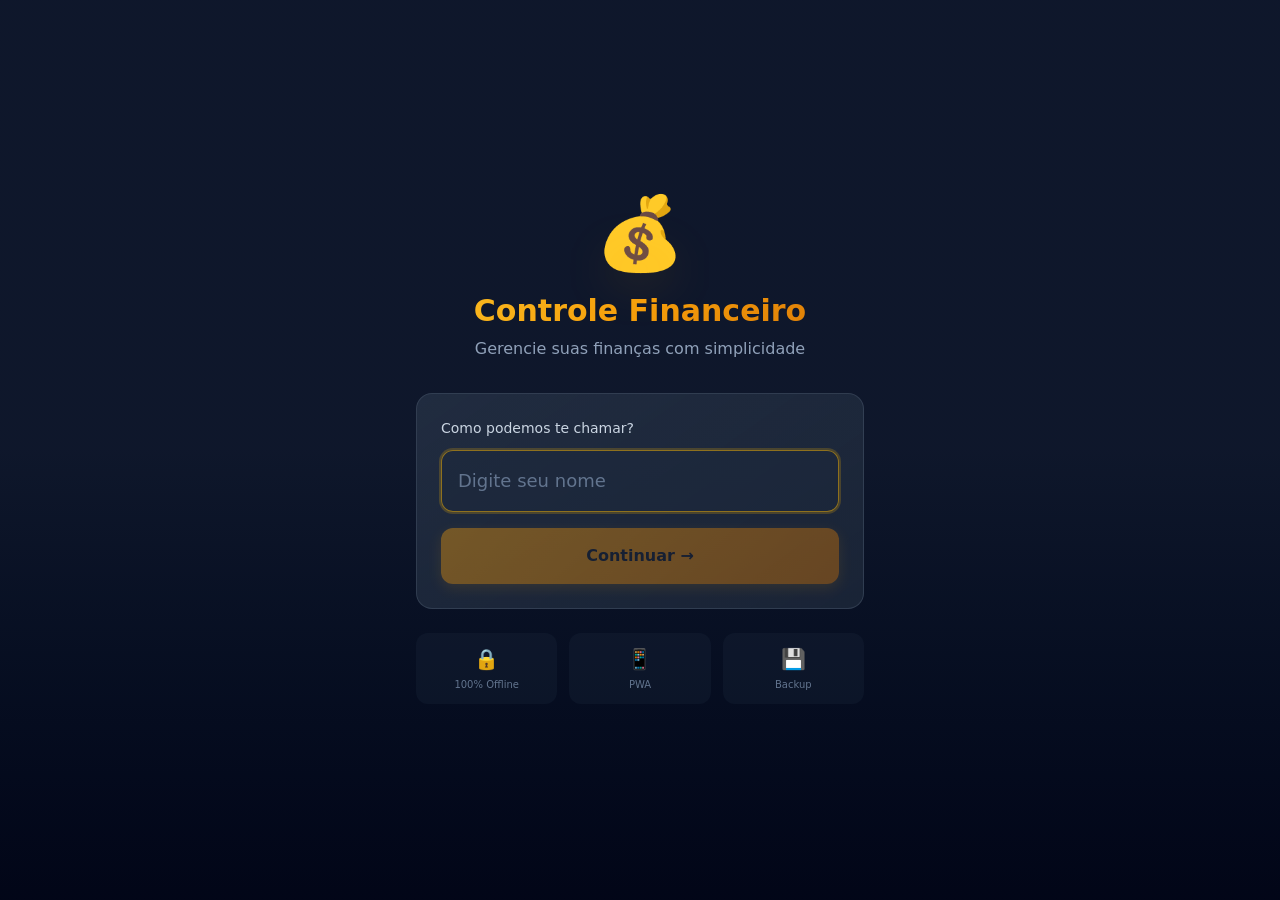
<file: index.html>
<!DOCTYPE html><html lang="pt-BR"><head><meta charSet="utf-8"/><meta name="viewport" content="width=device-width, initial-scale=1, maximum-scale=1, user-scalable=no, viewport-fit=cover"/><link rel="stylesheet" href="/_next/static/chunks/14x8ycg4kc9yi.css" data-precedence="next"/><link rel="preload" as="script" fetchPriority="low" href="/_next/static/chunks/11kjahy2ntf0n.js"/><script src="/_next/static/chunks/06zjmi.o0ymii.js" async=""></script><script src="/_next/static/chunks/07lhk_q6pmm3r.js" async=""></script><script src="/_next/static/chunks/turbopack-0.-zf3ck7xlm8.js" async=""></script><script src="/_next/static/chunks/0o~269zocnb95.js" async=""></script><script src="/_next/static/chunks/054o0vg.tcs_f.js" async=""></script><link rel="apple-touch-icon" href="/icon-512.png"/><meta name="apple-mobile-web-app-capable" content="yes"/><meta name="apple-mobile-web-app-status-bar-style" content="black-translucent"/><meta name="apple-mobile-web-app-title" content="Finanças"/><meta name="format-detection" content="telephone=no"/><meta name="theme-color" content="#0f172a"/><title>Controle Financeiro</title><meta name="description" content="Aplicativo de controle financeiro pessoal 100% offline"/><link rel="manifest" href="/manifest.json"/><meta name="mobile-web-app-capable" content="yes"/><meta name="mobile-web-app-capable" content="yes"/><meta name="apple-mobile-web-app-title" content="Finanças"/><meta name="apple-mobile-web-app-status-bar-style" content="black-translucent"/><link rel="icon" href="/icon-192.png" sizes="192x192" type="image/png"/><link rel="apple-touch-icon" href="/icon-512.png" sizes="512x512" type="image/png"/><script src="/_next/static/chunks/03~yq9q893hmn.js" noModule=""></script></head><body class="bg-slate-900 text-white antialiased safe-top"><div hidden=""><!--$--><!--/$--></div><div class="min-h-screen bg-gradient-to-b from-slate-900 via-slate-900 to-slate-950"><div class="flex min-h-screen items-center justify-center"><div class="text-center animate-pulse-soft"><div class="text-6xl animate-bounce-soft">💰</div><p class="mt-4 text-slate-400 font-medium">Carregando...</p></div></div><!--$--><!--/$--></div><script src="/_next/static/chunks/11kjahy2ntf0n.js" id="_R_" async=""></script><script>(self.__next_f=self.__next_f||[]).push([0])</script><script>self.__next_f.push([1,"1:\"$Sreact.fragment\"\n2:I[39756,[\"/_next/static/chunks/0o~269zocnb95.js\"],\"default\"]\n3:I[37457,[\"/_next/static/chunks/0o~269zocnb95.js\"],\"default\"]\n4:I[76268,[\"/_next/static/chunks/0o~269zocnb95.js\",\"/_next/static/chunks/054o0vg.tcs_f.js\"],\"default\"]\n5:I[97367,[\"/_next/static/chunks/0o~269zocnb95.js\"],\"OutletBoundary\"]\n6:\"$Sreact.suspense\"\n8:I[97367,[\"/_next/static/chunks/0o~269zocnb95.js\"],\"ViewportBoundary\"]\na:I[97367,[\"/_next/static/chunks/0o~269zocnb95.js\"],\"MetadataBoundary\"]\nc:I[68027,[\"/_next/static/chunks/0o~269zocnb95.js\"],\"default\",1]\n:HL[\"/_next/static/chunks/14x8ycg4kc9yi.css\",\"style\"]\n"])</script><script>self.__next_f.push([1,"0:{\"P\":null,\"c\":[\"\",\"\"],\"q\":\"\",\"i\":false,\"f\":[[[\"\",{\"children\":[\"__PAGE__\",{}]},\"$undefined\",\"$undefined\",16],[[\"$\",\"$1\",\"c\",{\"children\":[[[\"$\",\"link\",\"0\",{\"rel\":\"stylesheet\",\"href\":\"/_next/static/chunks/14x8ycg4kc9yi.css\",\"precedence\":\"next\",\"crossOrigin\":\"$undefined\",\"nonce\":\"$undefined\"}],[\"$\",\"script\",\"script-0\",{\"src\":\"/_next/static/chunks/0o~269zocnb95.js\",\"async\":true,\"nonce\":\"$undefined\"}]],[\"$\",\"html\",null,{\"lang\":\"pt-BR\",\"children\":[[\"$\",\"head\",null,{\"children\":[[\"$\",\"link\",null,{\"rel\":\"apple-touch-icon\",\"href\":\"/icon-512.png\"}],[\"$\",\"meta\",null,{\"name\":\"apple-mobile-web-app-capable\",\"content\":\"yes\"}],[\"$\",\"meta\",null,{\"name\":\"apple-mobile-web-app-status-bar-style\",\"content\":\"black-translucent\"}],[\"$\",\"meta\",null,{\"name\":\"apple-mobile-web-app-title\",\"content\":\"Finanças\"}],[\"$\",\"meta\",null,{\"name\":\"format-detection\",\"content\":\"telephone=no\"}]]}],[\"$\",\"body\",null,{\"className\":\"bg-slate-900 text-white antialiased safe-top\",\"children\":[\"$\",\"div\",null,{\"className\":\"min-h-screen bg-gradient-to-b from-slate-900 via-slate-900 to-slate-950\",\"children\":[\"$\",\"$L2\",null,{\"parallelRouterKey\":\"children\",\"error\":\"$undefined\",\"errorStyles\":\"$undefined\",\"errorScripts\":\"$undefined\",\"template\":[\"$\",\"$L3\",null,{}],\"templateStyles\":\"$undefined\",\"templateScripts\":\"$undefined\",\"notFound\":[[[\"$\",\"title\",null,{\"children\":\"404: This page could not be found.\"}],[\"$\",\"div\",null,{\"style\":{\"fontFamily\":\"system-ui,\\\"Segoe UI\\\",Roboto,Helvetica,Arial,sans-serif,\\\"Apple Color Emoji\\\",\\\"Segoe UI Emoji\\\"\",\"height\":\"100vh\",\"textAlign\":\"center\",\"display\":\"flex\",\"flexDirection\":\"column\",\"alignItems\":\"center\",\"justifyContent\":\"center\"},\"children\":[\"$\",\"div\",null,{\"children\":[[\"$\",\"style\",null,{\"dangerouslySetInnerHTML\":{\"__html\":\"body{color:#000;background:#fff;margin:0}.next-error-h1{border-right:1px solid rgba(0,0,0,.3)}@media (prefers-color-scheme:dark){body{color:#fff;background:#000}.next-error-h1{border-right:1px solid rgba(255,255,255,.3)}}\"}}],[\"$\",\"h1\",null,{\"className\":\"next-error-h1\",\"style\":{\"display\":\"inline-block\",\"margin\":\"0 20px 0 0\",\"padding\":\"0 23px 0 0\",\"fontSize\":24,\"fontWeight\":500,\"verticalAlign\":\"top\",\"lineHeight\":\"49px\"},\"children\":404}],[\"$\",\"div\",null,{\"style\":{\"display\":\"inline-block\"},\"children\":[\"$\",\"h2\",null,{\"style\":{\"fontSize\":14,\"fontWeight\":400,\"lineHeight\":\"49px\",\"margin\":0},\"children\":\"This page could not be found.\"}]}]]}]}]],[]],\"forbidden\":\"$undefined\",\"unauthorized\":\"$undefined\"}]}]}]]}]]}],{\"children\":[[\"$\",\"$1\",\"c\",{\"children\":[[\"$\",\"$L4\",null,{}],[[\"$\",\"script\",\"script-0\",{\"src\":\"/_next/static/chunks/054o0vg.tcs_f.js\",\"async\":true,\"nonce\":\"$undefined\"}]],[\"$\",\"$L5\",null,{\"children\":[\"$\",\"$6\",null,{\"name\":\"Next.MetadataOutlet\",\"children\":\"$@7\"}]}]]}],{},null,false,null]},null,false,null],[\"$\",\"$1\",\"h\",{\"children\":[null,[\"$\",\"$L8\",null,{\"children\":\"$L9\"}],[\"$\",\"div\",null,{\"hidden\":true,\"children\":[\"$\",\"$La\",null,{\"children\":[\"$\",\"$6\",null,{\"name\":\"Next.Metadata\",\"children\":\"$Lb\"}]}]}],null]}],false]],\"m\":\"$undefined\",\"G\":[\"$c\",[[\"$\",\"link\",\"0\",{\"rel\":\"stylesheet\",\"href\":\"/_next/static/chunks/14x8ycg4kc9yi.css\",\"precedence\":\"next\",\"crossOrigin\":\"$undefined\",\"nonce\":\"$undefined\"}]]],\"S\":true,\"h\":null,\"s\":\"$undefined\",\"l\":\"$undefined\",\"p\":\"$undefined\",\"d\":\"$undefined\",\"b\":\"JoQ7o0tkMJwu0aABau154\"}\n"])</script><script>self.__next_f.push([1,"9:[[\"$\",\"meta\",\"0\",{\"charSet\":\"utf-8\"}],[\"$\",\"meta\",\"1\",{\"name\":\"viewport\",\"content\":\"width=device-width, initial-scale=1, maximum-scale=1, user-scalable=no, viewport-fit=cover\"}],[\"$\",\"meta\",\"2\",{\"name\":\"theme-color\",\"content\":\"#0f172a\"}]]\n"])</script><script>self.__next_f.push([1,"d:I[27201,[\"/_next/static/chunks/0o~269zocnb95.js\"],\"IconMark\"]\n7:null\nb:[[\"$\",\"title\",\"0\",{\"children\":\"Controle Financeiro\"}],[\"$\",\"meta\",\"1\",{\"name\":\"description\",\"content\":\"Aplicativo de controle financeiro pessoal 100% offline\"}],[\"$\",\"link\",\"2\",{\"rel\":\"manifest\",\"href\":\"/manifest.json\",\"crossOrigin\":\"$undefined\"}],[\"$\",\"meta\",\"3\",{\"name\":\"mobile-web-app-capable\",\"content\":\"yes\"}],[\"$\",\"meta\",\"4\",{\"name\":\"mobile-web-app-capable\",\"content\":\"yes\"}],[\"$\",\"meta\",\"5\",{\"name\":\"apple-mobile-web-app-title\",\"content\":\"Finanças\"}],[\"$\",\"meta\",\"6\",{\"name\":\"apple-mobile-web-app-status-bar-style\",\"content\":\"black-translucent\"}],[\"$\",\"link\",\"7\",{\"rel\":\"icon\",\"href\":\"/icon-192.png\",\"sizes\":\"192x192\",\"type\":\"image/png\"}],[\"$\",\"link\",\"8\",{\"rel\":\"apple-touch-icon\",\"href\":\"/icon-512.png\",\"sizes\":\"512x512\",\"type\":\"image/png\"}],[\"$\",\"$Ld\",\"9\",{}]]\n"])</script></body></html>
</file>
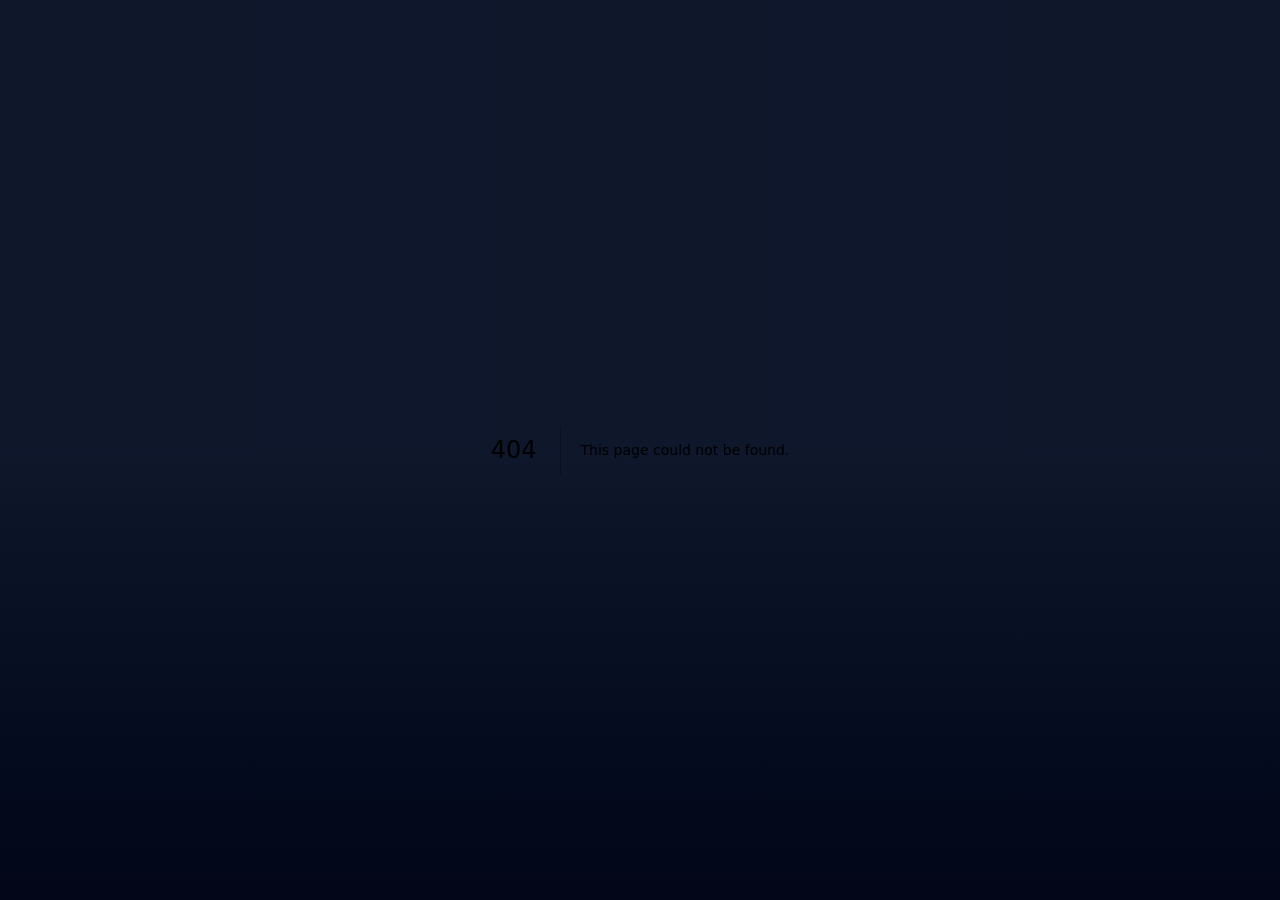
<file: 404/index.html>
<!DOCTYPE html><html lang="pt-BR"><head><meta charSet="utf-8"/><meta name="viewport" content="width=device-width, initial-scale=1, maximum-scale=1, user-scalable=no, viewport-fit=cover"/><link rel="stylesheet" href="/_next/static/chunks/14x8ycg4kc9yi.css" data-precedence="next"/><link rel="preload" as="script" fetchPriority="low" href="/_next/static/chunks/11kjahy2ntf0n.js"/><script src="/_next/static/chunks/06zjmi.o0ymii.js" async=""></script><script src="/_next/static/chunks/07lhk_q6pmm3r.js" async=""></script><script src="/_next/static/chunks/turbopack-0.-zf3ck7xlm8.js" async=""></script><script src="/_next/static/chunks/0o~269zocnb95.js" async=""></script><meta name="robots" content="noindex"/><link rel="apple-touch-icon" href="/icon-512.png"/><meta name="apple-mobile-web-app-capable" content="yes"/><meta name="apple-mobile-web-app-status-bar-style" content="black-translucent"/><meta name="apple-mobile-web-app-title" content="Finanças"/><meta name="format-detection" content="telephone=no"/><title>404: This page could not be found.</title><meta name="theme-color" content="#0f172a"/><title>Controle Financeiro</title><meta name="description" content="Aplicativo de controle financeiro pessoal 100% offline"/><link rel="manifest" href="/manifest.json"/><meta name="mobile-web-app-capable" content="yes"/><meta name="mobile-web-app-capable" content="yes"/><meta name="apple-mobile-web-app-title" content="Finanças"/><meta name="apple-mobile-web-app-status-bar-style" content="black-translucent"/><link rel="icon" href="/icon-192.png" sizes="192x192" type="image/png"/><link rel="apple-touch-icon" href="/icon-512.png" sizes="512x512" type="image/png"/><script src="/_next/static/chunks/03~yq9q893hmn.js" noModule=""></script></head><body class="bg-slate-900 text-white antialiased safe-top"><div hidden=""><!--$--><!--/$--></div><div class="min-h-screen bg-gradient-to-b from-slate-900 via-slate-900 to-slate-950"><div style="font-family:system-ui,&quot;Segoe UI&quot;,Roboto,Helvetica,Arial,sans-serif,&quot;Apple Color Emoji&quot;,&quot;Segoe UI Emoji&quot;;height:100vh;text-align:center;display:flex;flex-direction:column;align-items:center;justify-content:center"><div><style>body{color:#000;background:#fff;margin:0}.next-error-h1{border-right:1px solid rgba(0,0,0,.3)}@media (prefers-color-scheme:dark){body{color:#fff;background:#000}.next-error-h1{border-right:1px solid rgba(255,255,255,.3)}}</style><h1 class="next-error-h1" style="display:inline-block;margin:0 20px 0 0;padding:0 23px 0 0;font-size:24px;font-weight:500;vertical-align:top;line-height:49px">404</h1><div style="display:inline-block"><h2 style="font-size:14px;font-weight:400;line-height:49px;margin:0">This page could not be found.</h2></div></div></div><!--$--><!--/$--></div><script src="/_next/static/chunks/11kjahy2ntf0n.js" id="_R_" async=""></script><script>(self.__next_f=self.__next_f||[]).push([0])</script><script>self.__next_f.push([1,"1:\"$Sreact.fragment\"\n2:I[39756,[\"/_next/static/chunks/0o~269zocnb95.js\"],\"default\"]\n3:I[37457,[\"/_next/static/chunks/0o~269zocnb95.js\"],\"default\"]\n4:I[97367,[\"/_next/static/chunks/0o~269zocnb95.js\"],\"OutletBoundary\"]\n5:\"$Sreact.suspense\"\n8:I[97367,[\"/_next/static/chunks/0o~269zocnb95.js\"],\"ViewportBoundary\"]\na:I[97367,[\"/_next/static/chunks/0o~269zocnb95.js\"],\"MetadataBoundary\"]\nc:I[68027,[\"/_next/static/chunks/0o~269zocnb95.js\"],\"default\",1]\n:HL[\"/_next/static/chunks/14x8ycg4kc9yi.css\",\"style\"]\n"])</script><script>self.__next_f.push([1,"0:{\"P\":null,\"c\":[\"\",\"_not-found\",\"\"],\"q\":\"\",\"i\":false,\"f\":[[[\"\",{\"children\":[\"/_not-found\",{\"children\":[\"__PAGE__\",{}]}]},\"$undefined\",\"$undefined\",16],[[\"$\",\"$1\",\"c\",{\"children\":[[[\"$\",\"link\",\"0\",{\"rel\":\"stylesheet\",\"href\":\"/_next/static/chunks/14x8ycg4kc9yi.css\",\"precedence\":\"next\",\"crossOrigin\":\"$undefined\",\"nonce\":\"$undefined\"}],[\"$\",\"script\",\"script-0\",{\"src\":\"/_next/static/chunks/0o~269zocnb95.js\",\"async\":true,\"nonce\":\"$undefined\"}]],[\"$\",\"html\",null,{\"lang\":\"pt-BR\",\"children\":[[\"$\",\"head\",null,{\"children\":[[\"$\",\"link\",null,{\"rel\":\"apple-touch-icon\",\"href\":\"/icon-512.png\"}],[\"$\",\"meta\",null,{\"name\":\"apple-mobile-web-app-capable\",\"content\":\"yes\"}],[\"$\",\"meta\",null,{\"name\":\"apple-mobile-web-app-status-bar-style\",\"content\":\"black-translucent\"}],[\"$\",\"meta\",null,{\"name\":\"apple-mobile-web-app-title\",\"content\":\"Finanças\"}],[\"$\",\"meta\",null,{\"name\":\"format-detection\",\"content\":\"telephone=no\"}]]}],[\"$\",\"body\",null,{\"className\":\"bg-slate-900 text-white antialiased safe-top\",\"children\":[\"$\",\"div\",null,{\"className\":\"min-h-screen bg-gradient-to-b from-slate-900 via-slate-900 to-slate-950\",\"children\":[\"$\",\"$L2\",null,{\"parallelRouterKey\":\"children\",\"error\":\"$undefined\",\"errorStyles\":\"$undefined\",\"errorScripts\":\"$undefined\",\"template\":[\"$\",\"$L3\",null,{}],\"templateStyles\":\"$undefined\",\"templateScripts\":\"$undefined\",\"notFound\":[[[\"$\",\"title\",null,{\"children\":\"404: This page could not be found.\"}],[\"$\",\"div\",null,{\"style\":{\"fontFamily\":\"system-ui,\\\"Segoe UI\\\",Roboto,Helvetica,Arial,sans-serif,\\\"Apple Color Emoji\\\",\\\"Segoe UI Emoji\\\"\",\"height\":\"100vh\",\"textAlign\":\"center\",\"display\":\"flex\",\"flexDirection\":\"column\",\"alignItems\":\"center\",\"justifyContent\":\"center\"},\"children\":[\"$\",\"div\",null,{\"children\":[[\"$\",\"style\",null,{\"dangerouslySetInnerHTML\":{\"__html\":\"body{color:#000;background:#fff;margin:0}.next-error-h1{border-right:1px solid rgba(0,0,0,.3)}@media (prefers-color-scheme:dark){body{color:#fff;background:#000}.next-error-h1{border-right:1px solid rgba(255,255,255,.3)}}\"}}],[\"$\",\"h1\",null,{\"className\":\"next-error-h1\",\"style\":{\"display\":\"inline-block\",\"margin\":\"0 20px 0 0\",\"padding\":\"0 23px 0 0\",\"fontSize\":24,\"fontWeight\":500,\"verticalAlign\":\"top\",\"lineHeight\":\"49px\"},\"children\":404}],[\"$\",\"div\",null,{\"style\":{\"display\":\"inline-block\"},\"children\":[\"$\",\"h2\",null,{\"style\":{\"fontSize\":14,\"fontWeight\":400,\"lineHeight\":\"49px\",\"margin\":0},\"children\":\"This page could not be found.\"}]}]]}]}]],[]],\"forbidden\":\"$undefined\",\"unauthorized\":\"$undefined\"}]}]}]]}]]}],{\"children\":[[\"$\",\"$1\",\"c\",{\"children\":[null,[\"$\",\"$L2\",null,{\"parallelRouterKey\":\"children\",\"error\":\"$undefined\",\"errorStyles\":\"$undefined\",\"errorScripts\":\"$undefined\",\"template\":[\"$\",\"$L3\",null,{}],\"templateStyles\":\"$undefined\",\"templateScripts\":\"$undefined\",\"notFound\":\"$undefined\",\"forbidden\":\"$undefined\",\"unauthorized\":\"$undefined\"}]]}],{\"children\":[[\"$\",\"$1\",\"c\",{\"children\":[[[\"$\",\"title\",null,{\"children\":\"404: This page could not be found.\"}],[\"$\",\"div\",null,{\"style\":\"$0:f:0:1:0:props:children:1:props:children:1:props:children:props:children:props:notFound:0:1:props:style\",\"children\":[\"$\",\"div\",null,{\"children\":[[\"$\",\"style\",null,{\"dangerouslySetInnerHTML\":{\"__html\":\"body{color:#000;background:#fff;margin:0}.next-error-h1{border-right:1px solid rgba(0,0,0,.3)}@media (prefers-color-scheme:dark){body{color:#fff;background:#000}.next-error-h1{border-right:1px solid rgba(255,255,255,.3)}}\"}}],[\"$\",\"h1\",null,{\"className\":\"next-error-h1\",\"style\":\"$0:f:0:1:0:props:children:1:props:children:1:props:children:props:children:props:notFound:0:1:props:children:props:children:1:props:style\",\"children\":404}],[\"$\",\"div\",null,{\"style\":\"$0:f:0:1:0:props:children:1:props:children:1:props:children:props:children:props:notFound:0:1:props:children:props:children:2:props:style\",\"children\":[\"$\",\"h2\",null,{\"style\":\"$0:f:0:1:0:props:children:1:props:children:1:props:children:props:children:props:notFound:0:1:props:children:props:children:2:props:children:props:style\",\"children\":\"This page could not be found.\"}]}]]}]}]],null,[\"$\",\"$L4\",null,{\"children\":[\"$\",\"$5\",null,{\"name\":\"Next.MetadataOutlet\",\"children\":\"$@6\"}]}]]}],{},null,false,null]},null,false,\"$@7\"]},null,false,null],[\"$\",\"$1\",\"h\",{\"children\":[[\"$\",\"meta\",null,{\"name\":\"robots\",\"content\":\"noindex\"}],[\"$\",\"$L8\",null,{\"children\":\"$L9\"}],[\"$\",\"div\",null,{\"hidden\":true,\"children\":[\"$\",\"$La\",null,{\"children\":[\"$\",\"$5\",null,{\"name\":\"Next.Metadata\",\"children\":\"$Lb\"}]}]}],null]}],false]],\"m\":\"$undefined\",\"G\":[\"$c\",[[\"$\",\"link\",\"0\",{\"rel\":\"stylesheet\",\"href\":\"/_next/static/chunks/14x8ycg4kc9yi.css\",\"precedence\":\"next\",\"crossOrigin\":\"$undefined\",\"nonce\":\"$undefined\"}]]],\"S\":true,\"h\":null,\"s\":\"$undefined\",\"l\":\"$undefined\",\"p\":\"$undefined\",\"d\":\"$undefined\",\"b\":\"JoQ7o0tkMJwu0aABau154\"}\n"])</script><script>self.__next_f.push([1,"d:[]\n7:\"$Wd\"\n"])</script><script>self.__next_f.push([1,"9:[[\"$\",\"meta\",\"0\",{\"charSet\":\"utf-8\"}],[\"$\",\"meta\",\"1\",{\"name\":\"viewport\",\"content\":\"width=device-width, initial-scale=1, maximum-scale=1, user-scalable=no, viewport-fit=cover\"}],[\"$\",\"meta\",\"2\",{\"name\":\"theme-color\",\"content\":\"#0f172a\"}]]\n"])</script><script>self.__next_f.push([1,"e:I[27201,[\"/_next/static/chunks/0o~269zocnb95.js\"],\"IconMark\"]\n6:null\nb:[[\"$\",\"title\",\"0\",{\"children\":\"Controle Financeiro\"}],[\"$\",\"meta\",\"1\",{\"name\":\"description\",\"content\":\"Aplicativo de controle financeiro pessoal 100% offline\"}],[\"$\",\"link\",\"2\",{\"rel\":\"manifest\",\"href\":\"/manifest.json\",\"crossOrigin\":\"$undefined\"}],[\"$\",\"meta\",\"3\",{\"name\":\"mobile-web-app-capable\",\"content\":\"yes\"}],[\"$\",\"meta\",\"4\",{\"name\":\"mobile-web-app-capable\",\"content\":\"yes\"}],[\"$\",\"meta\",\"5\",{\"name\":\"apple-mobile-web-app-title\",\"content\":\"Finanças\"}],[\"$\",\"meta\",\"6\",{\"name\":\"apple-mobile-web-app-status-bar-style\",\"content\":\"black-translucent\"}],[\"$\",\"link\",\"7\",{\"rel\":\"icon\",\"href\":\"/icon-192.png\",\"sizes\":\"192x192\",\"type\":\"image/png\"}],[\"$\",\"link\",\"8\",{\"rel\":\"apple-touch-icon\",\"href\":\"/icon-512.png\",\"sizes\":\"512x512\",\"type\":\"image/png\"}],[\"$\",\"$Le\",\"9\",{}]]\n"])</script></body></html>
</file>
<file: _next/static/chunks/14x8ycg4kc9yi.css>
@layer properties{@supports (((-webkit-hyphens:none)) and (not (margin-trim:inline))) or ((-moz-orient:inline) and (not (color:rgb(from red r g b)))){*,:before,:after,::backdrop{--tw-translate-x:0;--tw-translate-y:0;--tw-translate-z:0;--tw-scale-x:1;--tw-scale-y:1;--tw-scale-z:1;--tw-space-y-reverse:0;--tw-border-style:solid;--tw-gradient-position:initial;--tw-gradient-from:#0000;--tw-gradient-via:#0000;--tw-gradient-to:#0000;--tw-gradient-stops:initial;--tw-gradient-via-stops:initial;--tw-gradient-from-position:0%;--tw-gradient-via-position:50%;--tw-gradient-to-position:100%;--tw-leading:initial;--tw-font-weight:initial;--tw-tracking:initial;--tw-shadow:0 0 #0000;--tw-shadow-color:initial;--tw-shadow-alpha:100%;--tw-inset-shadow:0 0 #0000;--tw-inset-shadow-color:initial;--tw-inset-shadow-alpha:100%;--tw-ring-color:initial;--tw-ring-shadow:0 0 #0000;--tw-inset-ring-color:initial;--tw-inset-ring-shadow:0 0 #0000;--tw-ring-inset:initial;--tw-ring-offset-width:0px;--tw-ring-offset-color:#fff;--tw-ring-offset-shadow:0 0 #0000;--tw-blur:initial;--tw-brightness:initial;--tw-contrast:initial;--tw-grayscale:initial;--tw-hue-rotate:initial;--tw-invert:initial;--tw-opacity:initial;--tw-saturate:initial;--tw-sepia:initial;--tw-drop-shadow:initial;--tw-drop-shadow-color:initial;--tw-drop-shadow-alpha:100%;--tw-drop-shadow-size:initial;--tw-duration:initial}}}@layer theme{:root,:host{--font-sans:ui-sans-serif,system-ui,sans-serif,"Apple Color Emoji","Segoe UI Emoji","Segoe UI Symbol","Noto Color Emoji";--font-mono:ui-monospace,SFMono-Regular,Menlo,Monaco,Consolas,"Liberation Mono","Courier New",monospace;--color-red-300:#ffa3a3;--color-red-400:#ff6568;--color-red-500:#fb2c36;--color-red-600:#e40014;--color-red-700:#bf000f;--color-red-900:#82181a;--color-red-950:#460809;--color-orange-500:#fe6e00;--color-orange-600:#f05100;--color-amber-200:#fee685;--color-amber-300:#ffd236;--color-amber-400:#fcbb00;--color-amber-500:#f99c00;--color-amber-900:#7b3306;--color-yellow-200:#fff085;--color-yellow-300:#ffe02a;--color-yellow-400:#fac800;--color-yellow-500:#edb200;--color-yellow-700:#a36100;--color-yellow-900:#733e0a;--color-emerald-300:#5ee9b5;--color-emerald-400:#00d294;--color-emerald-500:#00bb7f;--color-emerald-700:#007956;--color-emerald-800:#005f46;--color-emerald-900:#004e3b;--color-emerald-950:#002c22;--color-blue-300:#90c5ff;--color-blue-400:#54a2ff;--color-blue-500:#3080ff;--color-purple-300:#d9b3ff;--color-purple-400:#c07eff;--color-purple-500:#ac4bff;--color-slate-300:#cad5e2;--color-slate-400:#90a1b9;--color-slate-500:#62748e;--color-slate-600:#45556c;--color-slate-700:#314158;--color-slate-800:#1d293d;--color-slate-900:#0f172b;--color-slate-950:#020618;--color-white:#fff;--spacing:.25rem;--container-md:28rem;--container-lg:32rem;--text-xs:.75rem;--text-xs--line-height:calc(1/.75);--text-sm:.875rem;--text-sm--line-height:calc(1.25/.875);--text-base:1rem;--text-base--line-height:calc(1.5/1);--text-lg:1.125rem;--text-lg--line-height:calc(1.75/1.125);--text-xl:1.25rem;--text-xl--line-height:calc(1.75/1.25);--text-2xl:1.5rem;--text-2xl--line-height:calc(2/1.5);--text-3xl:1.875rem;--text-3xl--line-height:calc(2.25/1.875);--text-4xl:2.25rem;--text-4xl--line-height:calc(2.5/2.25);--text-5xl:3rem;--text-5xl--line-height:1;--text-6xl:3.75rem;--text-6xl--line-height:1;--text-7xl:4.5rem;--text-7xl--line-height:1;--font-weight-normal:400;--font-weight-medium:500;--font-weight-semibold:600;--font-weight-bold:700;--tracking-tight:-.025em;--tracking-wider:.05em;--leading-tight:1.25;--leading-relaxed:1.625;--radius-lg:.5rem;--radius-xl:.75rem;--radius-2xl:1rem;--blur-xl:24px;--default-transition-duration:.15s;--default-transition-timing-function:cubic-bezier(.4,0,.2,1);--default-font-family:var(--font-sans);--default-mono-font-family:var(--font-mono)}@supports (color:lab(0% 0 0)){:root,:host{--color-red-300:lab(76.5514% 36.422 15.5335);--color-red-400:lab(63.7053% 60.745 31.3109);--color-red-500:lab(55.4814% 75.0732 48.8528);--color-red-600:lab(48.4493% 77.4328 61.5452);--color-red-700:lab(40.4273% 67.2623 53.7441);--color-red-900:lab(28.5139% 44.5539 29.0463);--color-red-950:lab(13.003% 29.04 16.7519);--color-orange-500:lab(64.272% 57.1788 90.3583);--color-orange-600:lab(57.1026% 64.2584 89.8886);--color-amber-200:lab(91.7203% -.505269 49.9084);--color-amber-300:lab(86.4156% 6.13147 78.3961);--color-amber-400:lab(80.1641% 16.6016 99.2089);--color-amber-500:lab(72.7183% 31.8672 97.9407);--color-amber-900:lab(31.2288% 30.2627 40.0378);--color-yellow-200:lab(94.3433% -5.00429 52.9663);--color-yellow-300:lab(89.7033% -.480294 84.4917);--color-yellow-400:lab(83.2664% 8.65132 106.895);--color-yellow-500:lab(76.3898% 14.5258 98.4589);--color-yellow-700:lab(47.8202% 25.2426 66.5015);--color-yellow-900:lab(32.3865% 21.1273 38.5959);--color-emerald-300:lab(83.9203% -48.7124 13.8849);--color-emerald-400:lab(75.0771% -60.7313 19.4147);--color-emerald-500:lab(66.9756% -58.27 19.5419);--color-emerald-700:lab(44.4871% -41.0396 11.0361);--color-emerald-800:lab(35.3675% -33.1188 8.04002);--color-emerald-900:lab(28.8637% -26.9249 5.45986);--color-emerald-950:lab(15.0582% -17.9507 2.38369);--color-blue-300:lab(77.5052% -6.4629 -36.42);--color-blue-400:lab(65.0361% -1.42065 -56.9802);--color-blue-500:lab(54.1736% 13.3369 -74.6839);--color-purple-300:lab(78.3298% 26.2195 -34.9499);--color-purple-400:lab(63.6946% 47.6127 -59.2066);--color-purple-500:lab(52.0183% 66.11 -78.2316);--color-slate-300:lab(84.7652% -1.94535 -7.93337);--color-slate-400:lab(65.5349% -2.25151 -14.5072);--color-slate-500:lab(48.0876% -2.03595 -16.5814);--color-slate-600:lab(35.5623% -1.74978 -15.4316);--color-slate-700:lab(26.9569% -1.47016 -15.6993);--color-slate-800:lab(16.132% -.318035 -14.6672);--color-slate-900:lab(7.78673% 1.82345 -15.0537);--color-slate-950:lab(1.76974% 1.32743 -9.28855)}}}@layer base{*,:after,:before,::backdrop{box-sizing:border-box;border:0 solid;margin:0;padding:0}::file-selector-button{box-sizing:border-box;border:0 solid;margin:0;padding:0}html,:host{-webkit-text-size-adjust:100%;tab-size:4;line-height:1.5;font-family:var(--default-font-family,ui-sans-serif,system-ui,sans-serif,"Apple Color Emoji","Segoe UI Emoji","Segoe UI Symbol","Noto Color Emoji");font-feature-settings:var(--default-font-feature-settings,normal);font-variation-settings:var(--default-font-variation-settings,normal);-webkit-tap-highlight-color:transparent}hr{height:0;color:inherit;border-top-width:1px}abbr:where([title]){-webkit-text-decoration:underline dotted;text-decoration:underline dotted}h1,h2,h3,h4,h5,h6{font-size:inherit;font-weight:inherit}a{color:inherit;-webkit-text-decoration:inherit;-webkit-text-decoration:inherit;-webkit-text-decoration:inherit;-webkit-text-decoration:inherit;text-decoration:inherit}b,strong{font-weight:bolder}code,kbd,samp,pre{font-family:var(--default-mono-font-family,ui-monospace,SFMono-Regular,Menlo,Monaco,Consolas,"Liberation Mono","Courier New",monospace);font-feature-settings:var(--default-mono-font-feature-settings,normal);font-variation-settings:var(--default-mono-font-variation-settings,normal);font-size:1em}small{font-size:80%}sub,sup{vertical-align:baseline;font-size:75%;line-height:0;position:relative}sub{bottom:-.25em}sup{top:-.5em}table{text-indent:0;border-color:inherit;border-collapse:collapse}:-moz-focusring{outline:auto}progress{vertical-align:baseline}summary{display:list-item}ol,ul,menu{list-style:none}img,svg,video,canvas,audio,iframe,embed,object{vertical-align:middle;display:block}img,video{max-width:100%;height:auto}button,input,select,optgroup,textarea{font:inherit;font-feature-settings:inherit;font-variation-settings:inherit;letter-spacing:inherit;color:inherit;opacity:1;background-color:#0000;border-radius:0}::file-selector-button{font:inherit;font-feature-settings:inherit;font-variation-settings:inherit;letter-spacing:inherit;color:inherit;opacity:1;background-color:#0000;border-radius:0}:where(select:is([multiple],[size])) optgroup{font-weight:bolder}:where(select:is([multiple],[size])) optgroup option{padding-inline-start:20px}::file-selector-button{margin-inline-end:4px}::placeholder{opacity:1}@supports (not ((-webkit-appearance:-apple-pay-button))) or (contain-intrinsic-size:1px){::placeholder{color:currentColor}@supports (color:color-mix(in lab, red, red)){::placeholder{color:color-mix(in oklab,currentcolor 50%,transparent)}}}textarea{resize:vertical}::-webkit-search-decoration{-webkit-appearance:none}::-webkit-date-and-time-value{min-height:1lh;text-align:inherit}::-webkit-datetime-edit{display:inline-flex}::-webkit-datetime-edit-fields-wrapper{padding:0}::-webkit-datetime-edit{padding-block:0}::-webkit-datetime-edit-year-field{padding-block:0}::-webkit-datetime-edit-month-field{padding-block:0}::-webkit-datetime-edit-day-field{padding-block:0}::-webkit-datetime-edit-hour-field{padding-block:0}::-webkit-datetime-edit-minute-field{padding-block:0}::-webkit-datetime-edit-second-field{padding-block:0}::-webkit-datetime-edit-millisecond-field{padding-block:0}::-webkit-datetime-edit-meridiem-field{padding-block:0}::-webkit-calendar-picker-indicator{line-height:1}:-moz-ui-invalid{box-shadow:none}button,input:where([type=button],[type=reset],[type=submit]){appearance:button}::file-selector-button{appearance:button}::-webkit-inner-spin-button{height:auto}::-webkit-outer-spin-button{height:auto}[hidden]:where(:not([hidden=until-found])){display:none!important}}@layer components;@layer utilities{.visible{visibility:visible}.absolute{position:absolute}.fixed{position:fixed}.relative{position:relative}.sticky{position:sticky}.-top-0\.5{top:calc(var(--spacing)*-.5)}.top-0{top:calc(var(--spacing)*0)}.top-1\.5{top:calc(var(--spacing)*1.5)}.-right-1\.5{right:calc(var(--spacing)*-1.5)}.right-0{right:calc(var(--spacing)*0)}.right-1\.5{right:calc(var(--spacing)*1.5)}.-bottom-2{bottom:calc(var(--spacing)*-2)}.bottom-0{bottom:calc(var(--spacing)*0)}.left-0{left:calc(var(--spacing)*0)}.left-1{left:calc(var(--spacing)*1)}.left-1\/2{left:50%}.left-6{left:calc(var(--spacing)*6)}.z-40{z-index:40}.z-50{z-index:50}.mx-auto{margin-inline:auto}.mt-0\.5{margin-top:calc(var(--spacing)*.5)}.mt-1{margin-top:calc(var(--spacing)*1)}.mt-1\.5{margin-top:calc(var(--spacing)*1.5)}.mt-2{margin-top:calc(var(--spacing)*2)}.mt-2\.5{margin-top:calc(var(--spacing)*2.5)}.mt-3{margin-top:calc(var(--spacing)*3)}.mt-4{margin-top:calc(var(--spacing)*4)}.mt-5{margin-top:calc(var(--spacing)*5)}.mt-6{margin-top:calc(var(--spacing)*6)}.mt-8{margin-top:calc(var(--spacing)*8)}.mb-1{margin-bottom:calc(var(--spacing)*1)}.mb-1\.5{margin-bottom:calc(var(--spacing)*1.5)}.mb-2{margin-bottom:calc(var(--spacing)*2)}.mb-3{margin-bottom:calc(var(--spacing)*3)}.mb-4{margin-bottom:calc(var(--spacing)*4)}.ml-2{margin-left:calc(var(--spacing)*2)}.block{display:block}.flex{display:flex}.grid{display:grid}.hidden{display:none}.inline-block{display:inline-block}.inline-flex{display:inline-flex}.aspect-square{aspect-ratio:1}.h-0\.5{height:calc(var(--spacing)*.5)}.h-1\.5{height:calc(var(--spacing)*1.5)}.h-2{height:calc(var(--spacing)*2)}.h-4{height:calc(var(--spacing)*4)}.h-5{height:calc(var(--spacing)*5)}.h-6{height:calc(var(--spacing)*6)}.h-7{height:calc(var(--spacing)*7)}.h-8{height:calc(var(--spacing)*8)}.h-10{height:calc(var(--spacing)*10)}.h-11{height:calc(var(--spacing)*11)}.h-12{height:calc(var(--spacing)*12)}.h-32{height:calc(var(--spacing)*32)}.h-36{height:calc(var(--spacing)*36)}.h-full{height:100%}.max-h-48{max-height:calc(var(--spacing)*48)}.min-h-screen{min-height:100vh}.w-1\.5{width:calc(var(--spacing)*1.5)}.w-4{width:calc(var(--spacing)*4)}.w-5{width:calc(var(--spacing)*5)}.w-6{width:calc(var(--spacing)*6)}.w-8{width:calc(var(--spacing)*8)}.w-10{width:calc(var(--spacing)*10)}.w-11{width:calc(var(--spacing)*11)}.w-12{width:calc(var(--spacing)*12)}.w-16{width:calc(var(--spacing)*16)}.w-32{width:calc(var(--spacing)*32)}.w-full{width:100%}.max-w-lg{max-width:var(--container-lg)}.max-w-md{max-width:var(--container-md)}.min-w-0{min-width:calc(var(--spacing)*0)}.min-w-4{min-width:calc(var(--spacing)*4)}.flex-1{flex:1}.flex-shrink-0{flex-shrink:0}.-translate-x-1\/2{--tw-translate-x:calc(calc(1/2*100%)*-1);translate:var(--tw-translate-x)var(--tw-translate-y)}.translate-x-1\/2{--tw-translate-x:calc(1/2*100%);translate:var(--tw-translate-x)var(--tw-translate-y)}.-translate-y-1\/2{--tw-translate-y:calc(calc(1/2*100%)*-1);translate:var(--tw-translate-x)var(--tw-translate-y)}.scale-110{--tw-scale-x:110%;--tw-scale-y:110%;--tw-scale-z:110%;scale:var(--tw-scale-x)var(--tw-scale-y)}.rotate-180{rotate:180deg}.cursor-pointer{cursor:pointer}.grid-cols-2{grid-template-columns:repeat(2,minmax(0,1fr))}.grid-cols-3{grid-template-columns:repeat(3,minmax(0,1fr))}.grid-cols-4{grid-template-columns:repeat(4,minmax(0,1fr))}.grid-cols-6{grid-template-columns:repeat(6,minmax(0,1fr))}.flex-col{flex-direction:column}.flex-wrap{flex-wrap:wrap}.items-center{align-items:center}.items-start{align-items:flex-start}.justify-between{justify-content:space-between}.justify-center{justify-content:center}.justify-end{justify-content:flex-end}.gap-0\.5{gap:calc(var(--spacing)*.5)}.gap-1{gap:calc(var(--spacing)*1)}.gap-1\.5{gap:calc(var(--spacing)*1.5)}.gap-2{gap:calc(var(--spacing)*2)}.gap-3{gap:calc(var(--spacing)*3)}:where(.space-y-1\.5>:not(:last-child)){--tw-space-y-reverse:0;margin-block-start:calc(calc(var(--spacing)*1.5)*var(--tw-space-y-reverse));margin-block-end:calc(calc(var(--spacing)*1.5)*calc(1 - var(--tw-space-y-reverse)))}:where(.space-y-2>:not(:last-child)){--tw-space-y-reverse:0;margin-block-start:calc(calc(var(--spacing)*2)*var(--tw-space-y-reverse));margin-block-end:calc(calc(var(--spacing)*2)*calc(1 - var(--tw-space-y-reverse)))}:where(.space-y-3>:not(:last-child)){--tw-space-y-reverse:0;margin-block-start:calc(calc(var(--spacing)*3)*var(--tw-space-y-reverse));margin-block-end:calc(calc(var(--spacing)*3)*calc(1 - var(--tw-space-y-reverse)))}:where(.space-y-4>:not(:last-child)){--tw-space-y-reverse:0;margin-block-start:calc(calc(var(--spacing)*4)*var(--tw-space-y-reverse));margin-block-end:calc(calc(var(--spacing)*4)*calc(1 - var(--tw-space-y-reverse)))}.truncate{text-overflow:ellipsis;white-space:nowrap;overflow:hidden}.overflow-hidden{overflow:hidden}.overflow-y-auto{overflow-y:auto}.rounded-2xl{border-radius:var(--radius-2xl)}.rounded-full{border-radius:3.40282e38px}.rounded-lg{border-radius:var(--radius-lg)}.rounded-xl{border-radius:var(--radius-xl)}.border{border-style:var(--tw-border-style);border-width:1px}.border-2{border-style:var(--tw-border-style);border-width:2px}.border-t{border-top-style:var(--tw-border-style);border-top-width:1px}.border-b{border-bottom-style:var(--tw-border-style);border-bottom-width:1px}.border-dashed{--tw-border-style:dashed;border-style:dashed}.border-amber-500{border-color:var(--color-amber-500)}.border-amber-500\/20{border-color:#f99c0033}@supports (color:color-mix(in lab, red, red)){.border-amber-500\/20{border-color:color-mix(in oklab,var(--color-amber-500)20%,transparent)}}.border-amber-500\/30{border-color:#f99c004d}@supports (color:color-mix(in lab, red, red)){.border-amber-500\/30{border-color:color-mix(in oklab,var(--color-amber-500)30%,transparent)}}.border-amber-500\/40{border-color:#f99c0066}@supports (color:color-mix(in lab, red, red)){.border-amber-500\/40{border-color:color-mix(in oklab,var(--color-amber-500)40%,transparent)}}.border-blue-500\/20{border-color:#3080ff33}@supports (color:color-mix(in lab, red, red)){.border-blue-500\/20{border-color:color-mix(in oklab,var(--color-blue-500)20%,transparent)}}.border-blue-500\/30{border-color:#3080ff4d}@supports (color:color-mix(in lab, red, red)){.border-blue-500\/30{border-color:color-mix(in oklab,var(--color-blue-500)30%,transparent)}}.border-emerald-500\/20{border-color:#00bb7f33}@supports (color:color-mix(in lab, red, red)){.border-emerald-500\/20{border-color:color-mix(in oklab,var(--color-emerald-500)20%,transparent)}}.border-emerald-500\/30{border-color:#00bb7f4d}@supports (color:color-mix(in lab, red, red)){.border-emerald-500\/30{border-color:color-mix(in oklab,var(--color-emerald-500)30%,transparent)}}.border-emerald-700\/50{border-color:#00795680}@supports (color:color-mix(in lab, red, red)){.border-emerald-700\/50{border-color:color-mix(in oklab,var(--color-emerald-700)50%,transparent)}}.border-emerald-800\/30{border-color:#005f464d}@supports (color:color-mix(in lab, red, red)){.border-emerald-800\/30{border-color:color-mix(in oklab,var(--color-emerald-800)30%,transparent)}}.border-purple-500{border-color:var(--color-purple-500)}.border-purple-500\/20{border-color:#ac4bff33}@supports (color:color-mix(in lab, red, red)){.border-purple-500\/20{border-color:color-mix(in oklab,var(--color-purple-500)20%,transparent)}}.border-purple-500\/30{border-color:#ac4bff4d}@supports (color:color-mix(in lab, red, red)){.border-purple-500\/30{border-color:color-mix(in oklab,var(--color-purple-500)30%,transparent)}}.border-red-500\/20{border-color:#fb2c3633}@supports (color:color-mix(in lab, red, red)){.border-red-500\/20{border-color:color-mix(in oklab,var(--color-red-500)20%,transparent)}}.border-red-500\/30{border-color:#fb2c364d}@supports (color:color-mix(in lab, red, red)){.border-red-500\/30{border-color:color-mix(in oklab,var(--color-red-500)30%,transparent)}}.border-red-500\/40{border-color:#fb2c3666}@supports (color:color-mix(in lab, red, red)){.border-red-500\/40{border-color:color-mix(in oklab,var(--color-red-500)40%,transparent)}}.border-red-600\/40{border-color:#e4001466}@supports (color:color-mix(in lab, red, red)){.border-red-600\/40{border-color:color-mix(in oklab,var(--color-red-600)40%,transparent)}}.border-red-700\/50{border-color:#bf000f80}@supports (color:color-mix(in lab, red, red)){.border-red-700\/50{border-color:color-mix(in oklab,var(--color-red-700)50%,transparent)}}.border-slate-500{border-color:var(--color-slate-500)}.border-slate-600\/50{border-color:#45556c80}@supports (color:color-mix(in lab, red, red)){.border-slate-600\/50{border-color:color-mix(in oklab,var(--color-slate-600)50%,transparent)}}.border-slate-600\/60{border-color:#45556c99}@supports (color:color-mix(in lab, red, red)){.border-slate-600\/60{border-color:color-mix(in oklab,var(--color-slate-600)60%,transparent)}}.border-slate-700{border-color:var(--color-slate-700)}.border-slate-700\/30{border-color:#3141584d}@supports (color:color-mix(in lab, red, red)){.border-slate-700\/30{border-color:color-mix(in oklab,var(--color-slate-700)30%,transparent)}}.border-slate-700\/40{border-color:#31415866}@supports (color:color-mix(in lab, red, red)){.border-slate-700\/40{border-color:color-mix(in oklab,var(--color-slate-700)40%,transparent)}}.border-slate-700\/50{border-color:#31415880}@supports (color:color-mix(in lab, red, red)){.border-slate-700\/50{border-color:color-mix(in oklab,var(--color-slate-700)50%,transparent)}}.border-yellow-500{border-color:var(--color-yellow-500)}.border-yellow-500\/20{border-color:#edb20033}@supports (color:color-mix(in lab, red, red)){.border-yellow-500\/20{border-color:color-mix(in oklab,var(--color-yellow-500)20%,transparent)}}.border-yellow-500\/30{border-color:#edb2004d}@supports (color:color-mix(in lab, red, red)){.border-yellow-500\/30{border-color:color-mix(in oklab,var(--color-yellow-500)30%,transparent)}}.border-yellow-700\/30{border-color:#a361004d}@supports (color:color-mix(in lab, red, red)){.border-yellow-700\/30{border-color:color-mix(in oklab,var(--color-yellow-700)30%,transparent)}}.bg-amber-400{background-color:var(--color-amber-400)}.bg-amber-500{background-color:var(--color-amber-500)}.bg-amber-500\/5{background-color:#f99c000d}@supports (color:color-mix(in lab, red, red)){.bg-amber-500\/5{background-color:color-mix(in oklab,var(--color-amber-500)5%,transparent)}}.bg-amber-500\/10{background-color:#f99c001a}@supports (color:color-mix(in lab, red, red)){.bg-amber-500\/10{background-color:color-mix(in oklab,var(--color-amber-500)10%,transparent)}}.bg-amber-500\/15{background-color:#f99c0026}@supports (color:color-mix(in lab, red, red)){.bg-amber-500\/15{background-color:color-mix(in oklab,var(--color-amber-500)15%,transparent)}}.bg-amber-500\/20{background-color:#f99c0033}@supports (color:color-mix(in lab, red, red)){.bg-amber-500\/20{background-color:color-mix(in oklab,var(--color-amber-500)20%,transparent)}}.bg-amber-500\/25{background-color:#f99c0040}@supports (color:color-mix(in lab, red, red)){.bg-amber-500\/25{background-color:color-mix(in oklab,var(--color-amber-500)25%,transparent)}}.bg-amber-900\/20{background-color:#7b330633}@supports (color:color-mix(in lab, red, red)){.bg-amber-900\/20{background-color:color-mix(in oklab,var(--color-amber-900)20%,transparent)}}.bg-blue-500\/10{background-color:#3080ff1a}@supports (color:color-mix(in lab, red, red)){.bg-blue-500\/10{background-color:color-mix(in oklab,var(--color-blue-500)10%,transparent)}}.bg-blue-500\/15{background-color:#3080ff26}@supports (color:color-mix(in lab, red, red)){.bg-blue-500\/15{background-color:color-mix(in oklab,var(--color-blue-500)15%,transparent)}}.bg-blue-500\/20{background-color:#3080ff33}@supports (color:color-mix(in lab, red, red)){.bg-blue-500\/20{background-color:color-mix(in oklab,var(--color-blue-500)20%,transparent)}}.bg-emerald-400{background-color:var(--color-emerald-400)}.bg-emerald-500\/10{background-color:#00bb7f1a}@supports (color:color-mix(in lab, red, red)){.bg-emerald-500\/10{background-color:color-mix(in oklab,var(--color-emerald-500)10%,transparent)}}.bg-emerald-500\/20{background-color:#00bb7f33}@supports (color:color-mix(in lab, red, red)){.bg-emerald-500\/20{background-color:color-mix(in oklab,var(--color-emerald-500)20%,transparent)}}.bg-emerald-500\/80{background-color:#00bb7fcc}@supports (color:color-mix(in lab, red, red)){.bg-emerald-500\/80{background-color:color-mix(in oklab,var(--color-emerald-500)80%,transparent)}}.bg-emerald-900\/10{background-color:#004e3b1a}@supports (color:color-mix(in lab, red, red)){.bg-emerald-900\/10{background-color:color-mix(in oklab,var(--color-emerald-900)10%,transparent)}}.bg-emerald-900\/20{background-color:#004e3b33}@supports (color:color-mix(in lab, red, red)){.bg-emerald-900\/20{background-color:color-mix(in oklab,var(--color-emerald-900)20%,transparent)}}.bg-purple-500{background-color:var(--color-purple-500)}.bg-purple-500\/5{background-color:#ac4bff0d}@supports (color:color-mix(in lab, red, red)){.bg-purple-500\/5{background-color:color-mix(in oklab,var(--color-purple-500)5%,transparent)}}.bg-purple-500\/10{background-color:#ac4bff1a}@supports (color:color-mix(in lab, red, red)){.bg-purple-500\/10{background-color:color-mix(in oklab,var(--color-purple-500)10%,transparent)}}.bg-purple-500\/20{background-color:#ac4bff33}@supports (color:color-mix(in lab, red, red)){.bg-purple-500\/20{background-color:color-mix(in oklab,var(--color-purple-500)20%,transparent)}}.bg-red-500{background-color:var(--color-red-500)}.bg-red-500\/10{background-color:#fb2c361a}@supports (color:color-mix(in lab, red, red)){.bg-red-500\/10{background-color:color-mix(in oklab,var(--color-red-500)10%,transparent)}}.bg-red-500\/15{background-color:#fb2c3626}@supports (color:color-mix(in lab, red, red)){.bg-red-500\/15{background-color:color-mix(in oklab,var(--color-red-500)15%,transparent)}}.bg-red-500\/20{background-color:#fb2c3633}@supports (color:color-mix(in lab, red, red)){.bg-red-500\/20{background-color:color-mix(in oklab,var(--color-red-500)20%,transparent)}}.bg-red-500\/25{background-color:#fb2c3640}@supports (color:color-mix(in lab, red, red)){.bg-red-500\/25{background-color:color-mix(in oklab,var(--color-red-500)25%,transparent)}}.bg-red-500\/80{background-color:#fb2c36cc}@supports (color:color-mix(in lab, red, red)){.bg-red-500\/80{background-color:color-mix(in oklab,var(--color-red-500)80%,transparent)}}.bg-red-600{background-color:var(--color-red-600)}.bg-red-900\/20{background-color:#82181a33}@supports (color:color-mix(in lab, red, red)){.bg-red-900\/20{background-color:color-mix(in oklab,var(--color-red-900)20%,transparent)}}.bg-red-950\/10{background-color:#4608091a}@supports (color:color-mix(in lab, red, red)){.bg-red-950\/10{background-color:color-mix(in oklab,var(--color-red-950)10%,transparent)}}.bg-slate-600{background-color:var(--color-slate-600)}.bg-slate-700{background-color:var(--color-slate-700)}.bg-slate-700\/50{background-color:#31415880}@supports (color:color-mix(in lab, red, red)){.bg-slate-700\/50{background-color:color-mix(in oklab,var(--color-slate-700)50%,transparent)}}.bg-slate-700\/70{background-color:#314158b3}@supports (color:color-mix(in lab, red, red)){.bg-slate-700\/70{background-color:color-mix(in oklab,var(--color-slate-700)70%,transparent)}}.bg-slate-700\/80{background-color:#314158cc}@supports (color:color-mix(in lab, red, red)){.bg-slate-700\/80{background-color:color-mix(in oklab,var(--color-slate-700)80%,transparent)}}.bg-slate-800{background-color:var(--color-slate-800)}.bg-slate-800\/30{background-color:#1d293d4d}@supports (color:color-mix(in lab, red, red)){.bg-slate-800\/30{background-color:color-mix(in oklab,var(--color-slate-800)30%,transparent)}}.bg-slate-800\/50{background-color:#1d293d80}@supports (color:color-mix(in lab, red, red)){.bg-slate-800\/50{background-color:color-mix(in oklab,var(--color-slate-800)50%,transparent)}}.bg-slate-800\/60{background-color:#1d293d99}@supports (color:color-mix(in lab, red, red)){.bg-slate-800\/60{background-color:color-mix(in oklab,var(--color-slate-800)60%,transparent)}}.bg-slate-800\/70{background-color:#1d293db3}@supports (color:color-mix(in lab, red, red)){.bg-slate-800\/70{background-color:color-mix(in oklab,var(--color-slate-800)70%,transparent)}}.bg-slate-900{background-color:var(--color-slate-900)}.bg-slate-900\/40{background-color:#0f172b66}@supports (color:color-mix(in lab, red, red)){.bg-slate-900\/40{background-color:color-mix(in oklab,var(--color-slate-900)40%,transparent)}}.bg-slate-900\/50{background-color:#0f172b80}@supports (color:color-mix(in lab, red, red)){.bg-slate-900\/50{background-color:color-mix(in oklab,var(--color-slate-900)50%,transparent)}}.bg-white{background-color:var(--color-white)}.bg-white\/5{background-color:#ffffff0d}@supports (color:color-mix(in lab, red, red)){.bg-white\/5{background-color:color-mix(in oklab,var(--color-white)5%,transparent)}}.bg-yellow-500{background-color:var(--color-yellow-500)}.bg-yellow-500\/5{background-color:#edb2000d}@supports (color:color-mix(in lab, red, red)){.bg-yellow-500\/5{background-color:color-mix(in oklab,var(--color-yellow-500)5%,transparent)}}.bg-yellow-500\/10{background-color:#edb2001a}@supports (color:color-mix(in lab, red, red)){.bg-yellow-500\/10{background-color:color-mix(in oklab,var(--color-yellow-500)10%,transparent)}}.bg-yellow-500\/20{background-color:#edb20033}@supports (color:color-mix(in lab, red, red)){.bg-yellow-500\/20{background-color:color-mix(in oklab,var(--color-yellow-500)20%,transparent)}}.bg-yellow-500\/30{background-color:#edb2004d}@supports (color:color-mix(in lab, red, red)){.bg-yellow-500\/30{background-color:color-mix(in oklab,var(--color-yellow-500)30%,transparent)}}.bg-yellow-900\/20{background-color:#733e0a33}@supports (color:color-mix(in lab, red, red)){.bg-yellow-900\/20{background-color:color-mix(in oklab,var(--color-yellow-900)20%,transparent)}}.bg-gradient-to-b{--tw-gradient-position:to bottom in oklab;background-image:linear-gradient(var(--tw-gradient-stops))}.bg-gradient-to-br{--tw-gradient-position:to bottom right in oklab;background-image:linear-gradient(var(--tw-gradient-stops))}.bg-gradient-to-r{--tw-gradient-position:to right in oklab;background-image:linear-gradient(var(--tw-gradient-stops))}.from-amber-500{--tw-gradient-from:var(--color-amber-500);--tw-gradient-stops:var(--tw-gradient-via-stops,var(--tw-gradient-position),var(--tw-gradient-from)var(--tw-gradient-from-position),var(--tw-gradient-to)var(--tw-gradient-to-position))}.from-emerald-500{--tw-gradient-from:var(--color-emerald-500);--tw-gradient-stops:var(--tw-gradient-via-stops,var(--tw-gradient-position),var(--tw-gradient-from)var(--tw-gradient-from-position),var(--tw-gradient-to)var(--tw-gradient-to-position))}.from-emerald-900\/40{--tw-gradient-from:#004e3b66}@supports (color:color-mix(in lab, red, red)){.from-emerald-900\/40{--tw-gradient-from:color-mix(in oklab,var(--color-emerald-900)40%,transparent)}}.from-emerald-900\/40{--tw-gradient-stops:var(--tw-gradient-via-stops,var(--tw-gradient-position),var(--tw-gradient-from)var(--tw-gradient-from-position),var(--tw-gradient-to)var(--tw-gradient-to-position))}.from-orange-600{--tw-gradient-from:var(--color-orange-600);--tw-gradient-stops:var(--tw-gradient-via-stops,var(--tw-gradient-position),var(--tw-gradient-from)var(--tw-gradient-from-position),var(--tw-gradient-to)var(--tw-gradient-to-position))}.from-red-900\/40{--tw-gradient-from:#82181a66}@supports (color:color-mix(in lab, red, red)){.from-red-900\/40{--tw-gradient-from:color-mix(in oklab,var(--color-red-900)40%,transparent)}}.from-red-900\/40{--tw-gradient-stops:var(--tw-gradient-via-stops,var(--tw-gradient-position),var(--tw-gradient-from)var(--tw-gradient-from-position),var(--tw-gradient-to)var(--tw-gradient-to-position))}.from-slate-400{--tw-gradient-from:var(--color-slate-400);--tw-gradient-stops:var(--tw-gradient-via-stops,var(--tw-gradient-position),var(--tw-gradient-from)var(--tw-gradient-from-position),var(--tw-gradient-to)var(--tw-gradient-to-position))}.from-slate-500{--tw-gradient-from:var(--color-slate-500);--tw-gradient-stops:var(--tw-gradient-via-stops,var(--tw-gradient-position),var(--tw-gradient-from)var(--tw-gradient-from-position),var(--tw-gradient-to)var(--tw-gradient-to-position))}.from-slate-600{--tw-gradient-from:var(--color-slate-600);--tw-gradient-stops:var(--tw-gradient-via-stops,var(--tw-gradient-position),var(--tw-gradient-from)var(--tw-gradient-from-position),var(--tw-gradient-to)var(--tw-gradient-to-position))}.from-slate-900{--tw-gradient-from:var(--color-slate-900);--tw-gradient-stops:var(--tw-gradient-via-stops,var(--tw-gradient-position),var(--tw-gradient-from)var(--tw-gradient-from-position),var(--tw-gradient-to)var(--tw-gradient-to-position))}.from-yellow-500{--tw-gradient-from:var(--color-yellow-500);--tw-gradient-stops:var(--tw-gradient-via-stops,var(--tw-gradient-position),var(--tw-gradient-from)var(--tw-gradient-from-position),var(--tw-gradient-to)var(--tw-gradient-to-position))}.via-slate-900{--tw-gradient-via:var(--color-slate-900);--tw-gradient-via-stops:var(--tw-gradient-position),var(--tw-gradient-from)var(--tw-gradient-from-position),var(--tw-gradient-via)var(--tw-gradient-via-position),var(--tw-gradient-to)var(--tw-gradient-to-position);--tw-gradient-stops:var(--tw-gradient-via-stops)}.to-amber-400{--tw-gradient-to:var(--color-amber-400);--tw-gradient-stops:var(--tw-gradient-via-stops,var(--tw-gradient-position),var(--tw-gradient-from)var(--tw-gradient-from-position),var(--tw-gradient-to)var(--tw-gradient-to-position))}.to-emerald-400{--tw-gradient-to:var(--color-emerald-400);--tw-gradient-stops:var(--tw-gradient-via-stops,var(--tw-gradient-position),var(--tw-gradient-from)var(--tw-gradient-from-position),var(--tw-gradient-to)var(--tw-gradient-to-position))}.to-emerald-950\/60{--tw-gradient-to:#002c2299}@supports (color:color-mix(in lab, red, red)){.to-emerald-950\/60{--tw-gradient-to:color-mix(in oklab,var(--color-emerald-950)60%,transparent)}}.to-emerald-950\/60{--tw-gradient-stops:var(--tw-gradient-via-stops,var(--tw-gradient-position),var(--tw-gradient-from)var(--tw-gradient-from-position),var(--tw-gradient-to)var(--tw-gradient-to-position))}.to-orange-500{--tw-gradient-to:var(--color-orange-500);--tw-gradient-stops:var(--tw-gradient-via-stops,var(--tw-gradient-position),var(--tw-gradient-from)var(--tw-gradient-from-position),var(--tw-gradient-to)var(--tw-gradient-to-position))}.to-red-950\/60{--tw-gradient-to:#46080999}@supports (color:color-mix(in lab, red, red)){.to-red-950\/60{--tw-gradient-to:color-mix(in oklab,var(--color-red-950)60%,transparent)}}.to-red-950\/60{--tw-gradient-stops:var(--tw-gradient-via-stops,var(--tw-gradient-position),var(--tw-gradient-from)var(--tw-gradient-from-position),var(--tw-gradient-to)var(--tw-gradient-to-position))}.to-slate-300{--tw-gradient-to:var(--color-slate-300);--tw-gradient-stops:var(--tw-gradient-via-stops,var(--tw-gradient-position),var(--tw-gradient-from)var(--tw-gradient-from-position),var(--tw-gradient-to)var(--tw-gradient-to-position))}.to-slate-400{--tw-gradient-to:var(--color-slate-400);--tw-gradient-stops:var(--tw-gradient-via-stops,var(--tw-gradient-position),var(--tw-gradient-from)var(--tw-gradient-from-position),var(--tw-gradient-to)var(--tw-gradient-to-position))}.to-slate-500{--tw-gradient-to:var(--color-slate-500);--tw-gradient-stops:var(--tw-gradient-via-stops,var(--tw-gradient-position),var(--tw-gradient-from)var(--tw-gradient-from-position),var(--tw-gradient-to)var(--tw-gradient-to-position))}.to-slate-950{--tw-gradient-to:var(--color-slate-950);--tw-gradient-stops:var(--tw-gradient-via-stops,var(--tw-gradient-position),var(--tw-gradient-from)var(--tw-gradient-from-position),var(--tw-gradient-to)var(--tw-gradient-to-position))}.object-cover{object-fit:cover}.p-2{padding:calc(var(--spacing)*2)}.p-3{padding:calc(var(--spacing)*3)}.p-4{padding:calc(var(--spacing)*4)}.p-5{padding:calc(var(--spacing)*5)}.p-6{padding:calc(var(--spacing)*6)}.p-8{padding:calc(var(--spacing)*8)}.p-10{padding:calc(var(--spacing)*10)}.px-0\.5{padding-inline:calc(var(--spacing)*.5)}.px-1{padding-inline:calc(var(--spacing)*1)}.px-2{padding-inline:calc(var(--spacing)*2)}.px-3{padding-inline:calc(var(--spacing)*3)}.px-3\.5{padding-inline:calc(var(--spacing)*3.5)}.px-4{padding-inline:calc(var(--spacing)*4)}.px-5{padding-inline:calc(var(--spacing)*5)}.px-6{padding-inline:calc(var(--spacing)*6)}.py-0\.5{padding-block:calc(var(--spacing)*.5)}.py-1\.5{padding-block:calc(var(--spacing)*1.5)}.py-2{padding-block:calc(var(--spacing)*2)}.py-2\.5{padding-block:calc(var(--spacing)*2.5)}.py-3{padding-block:calc(var(--spacing)*3)}.py-3\.5{padding-block:calc(var(--spacing)*3.5)}.py-4{padding-block:calc(var(--spacing)*4)}.py-8{padding-block:calc(var(--spacing)*8)}.py-20{padding-block:calc(var(--spacing)*20)}.pt-1{padding-top:calc(var(--spacing)*1)}.pt-3{padding-top:calc(var(--spacing)*3)}.pt-4{padding-top:calc(var(--spacing)*4)}.pb-28{padding-bottom:calc(var(--spacing)*28)}.text-center{text-align:center}.text-left{text-align:left}.text-right{text-align:right}.text-2xl{font-size:var(--text-2xl);line-height:var(--tw-leading,var(--text-2xl--line-height))}.text-3xl{font-size:var(--text-3xl);line-height:var(--tw-leading,var(--text-3xl--line-height))}.text-4xl{font-size:var(--text-4xl);line-height:var(--tw-leading,var(--text-4xl--line-height))}.text-5xl{font-size:var(--text-5xl);line-height:var(--tw-leading,var(--text-5xl--line-height))}.text-6xl{font-size:var(--text-6xl);line-height:var(--tw-leading,var(--text-6xl--line-height))}.text-7xl{font-size:var(--text-7xl);line-height:var(--tw-leading,var(--text-7xl--line-height))}.text-base{font-size:var(--text-base);line-height:var(--tw-leading,var(--text-base--line-height))}.text-lg{font-size:var(--text-lg);line-height:var(--tw-leading,var(--text-lg--line-height))}.text-sm{font-size:var(--text-sm);line-height:var(--tw-leading,var(--text-sm--line-height))}.text-xl{font-size:var(--text-xl);line-height:var(--tw-leading,var(--text-xl--line-height))}.text-xs{font-size:var(--text-xs);line-height:var(--tw-leading,var(--text-xs--line-height))}.text-\[9px\]{font-size:9px}.text-\[10px\]{font-size:10px}.text-\[11px\]{font-size:11px}.leading-relaxed{--tw-leading:var(--leading-relaxed);line-height:var(--leading-relaxed)}.leading-tight{--tw-leading:var(--leading-tight);line-height:var(--leading-tight)}.font-bold{--tw-font-weight:var(--font-weight-bold);font-weight:var(--font-weight-bold)}.font-medium{--tw-font-weight:var(--font-weight-medium);font-weight:var(--font-weight-medium)}.font-normal{--tw-font-weight:var(--font-weight-normal);font-weight:var(--font-weight-normal)}.font-semibold{--tw-font-weight:var(--font-weight-semibold);font-weight:var(--font-weight-semibold)}.tracking-tight{--tw-tracking:var(--tracking-tight);letter-spacing:var(--tracking-tight)}.tracking-wider{--tw-tracking:var(--tracking-wider);letter-spacing:var(--tracking-wider)}.text-amber-200{color:var(--color-amber-200)}.text-amber-300{color:var(--color-amber-300)}.text-amber-300\/70{color:#ffd236b3}@supports (color:color-mix(in lab, red, red)){.text-amber-300\/70{color:color-mix(in oklab,var(--color-amber-300)70%,transparent)}}.text-amber-400{color:var(--color-amber-400)}.text-amber-400\/70{color:#fcbb00b3}@supports (color:color-mix(in lab, red, red)){.text-amber-400\/70{color:color-mix(in oklab,var(--color-amber-400)70%,transparent)}}.text-blue-300{color:var(--color-blue-300)}.text-blue-300\/70{color:#90c5ffb3}@supports (color:color-mix(in lab, red, red)){.text-blue-300\/70{color:color-mix(in oklab,var(--color-blue-300)70%,transparent)}}.text-blue-400{color:var(--color-blue-400)}.text-emerald-300\/70{color:#5ee9b5b3}@supports (color:color-mix(in lab, red, red)){.text-emerald-300\/70{color:color-mix(in oklab,var(--color-emerald-300)70%,transparent)}}.text-emerald-400{color:var(--color-emerald-400)}.text-emerald-400\/70{color:#00d294b3}@supports (color:color-mix(in lab, red, red)){.text-emerald-400\/70{color:color-mix(in oklab,var(--color-emerald-400)70%,transparent)}}.text-purple-300{color:var(--color-purple-300)}.text-purple-300\/60{color:#d9b3ff99}@supports (color:color-mix(in lab, red, red)){.text-purple-300\/60{color:color-mix(in oklab,var(--color-purple-300)60%,transparent)}}.text-purple-300\/70{color:#d9b3ffb3}@supports (color:color-mix(in lab, red, red)){.text-purple-300\/70{color:color-mix(in oklab,var(--color-purple-300)70%,transparent)}}.text-purple-400{color:var(--color-purple-400)}.text-red-300{color:var(--color-red-300)}.text-red-300\/70{color:#ffa3a3b3}@supports (color:color-mix(in lab, red, red)){.text-red-300\/70{color:color-mix(in oklab,var(--color-red-300)70%,transparent)}}.text-red-400{color:var(--color-red-400)}.text-slate-300{color:var(--color-slate-300)}.text-slate-400{color:var(--color-slate-400)}.text-slate-500{color:var(--color-slate-500)}.text-slate-600{color:var(--color-slate-600)}.text-slate-700{color:var(--color-slate-700)}.text-slate-900{color:var(--color-slate-900)}.text-white{color:var(--color-white)}.text-yellow-300{color:var(--color-yellow-300)}.text-yellow-300\/80{color:#ffe02acc}@supports (color:color-mix(in lab, red, red)){.text-yellow-300\/80{color:color-mix(in oklab,var(--color-yellow-300)80%,transparent)}}.text-yellow-400{color:var(--color-yellow-400)}.text-yellow-400\/60{color:#fac80099}@supports (color:color-mix(in lab, red, red)){.text-yellow-400\/60{color:color-mix(in oklab,var(--color-yellow-400)60%,transparent)}}.capitalize{text-transform:capitalize}.uppercase{text-transform:uppercase}.line-through{text-decoration-line:line-through}.antialiased{-webkit-font-smoothing:antialiased;-moz-osx-font-smoothing:grayscale}.opacity-70{opacity:.7}.shadow-lg{--tw-shadow:0 10px 15px -3px var(--tw-shadow-color,#0000001a),0 4px 6px -4px var(--tw-shadow-color,#0000001a);box-shadow:var(--tw-inset-shadow),var(--tw-inset-ring-shadow),var(--tw-ring-offset-shadow),var(--tw-ring-shadow),var(--tw-shadow)}.ring-1{--tw-ring-shadow:var(--tw-ring-inset,)0 0 0 calc(1px + var(--tw-ring-offset-width))var(--tw-ring-color,currentcolor);box-shadow:var(--tw-inset-shadow),var(--tw-inset-ring-shadow),var(--tw-ring-offset-shadow),var(--tw-ring-shadow),var(--tw-shadow)}.ring-2{--tw-ring-shadow:var(--tw-ring-inset,)0 0 0 calc(2px + var(--tw-ring-offset-width))var(--tw-ring-color,currentcolor);box-shadow:var(--tw-inset-shadow),var(--tw-inset-ring-shadow),var(--tw-ring-offset-shadow),var(--tw-ring-shadow),var(--tw-shadow)}.shadow-amber-500\/20{--tw-shadow-color:#f99c0033}@supports (color:color-mix(in lab, red, red)){.shadow-amber-500\/20{--tw-shadow-color:color-mix(in oklab,color-mix(in oklab,var(--color-amber-500)20%,transparent)var(--tw-shadow-alpha),transparent)}}.shadow-emerald-500\/20{--tw-shadow-color:#00bb7f33}@supports (color:color-mix(in lab, red, red)){.shadow-emerald-500\/20{--tw-shadow-color:color-mix(in oklab,color-mix(in oklab,var(--color-emerald-500)20%,transparent)var(--tw-shadow-alpha),transparent)}}.ring-amber-400{--tw-ring-color:var(--color-amber-400)}.ring-amber-400\/40{--tw-ring-color:#fcbb0066}@supports (color:color-mix(in lab, red, red)){.ring-amber-400\/40{--tw-ring-color:color-mix(in oklab,var(--color-amber-400)40%,transparent)}}.ring-amber-400\/50{--tw-ring-color:#fcbb0080}@supports (color:color-mix(in lab, red, red)){.ring-amber-400\/50{--tw-ring-color:color-mix(in oklab,var(--color-amber-400)50%,transparent)}}.blur-xl{--tw-blur:blur(var(--blur-xl));filter:var(--tw-blur,)var(--tw-brightness,)var(--tw-contrast,)var(--tw-grayscale,)var(--tw-hue-rotate,)var(--tw-invert,)var(--tw-saturate,)var(--tw-sepia,)var(--tw-drop-shadow,)}.transition-all{transition-property:all;transition-timing-function:var(--tw-ease,var(--default-transition-timing-function));transition-duration:var(--tw-duration,var(--default-transition-duration))}.transition-colors{transition-property:color,background-color,border-color,outline-color,text-decoration-color,fill,stroke,--tw-gradient-from,--tw-gradient-via,--tw-gradient-to;transition-timing-function:var(--tw-ease,var(--default-transition-timing-function));transition-duration:var(--tw-duration,var(--default-transition-duration))}.transition-transform{transition-property:transform,translate,scale,rotate;transition-timing-function:var(--tw-ease,var(--default-transition-timing-function));transition-duration:var(--tw-duration,var(--default-transition-duration))}.duration-200{--tw-duration:.2s;transition-duration:.2s}.duration-500{--tw-duration:.5s;transition-duration:.5s}.placeholder\:text-slate-500::placeholder{color:var(--color-slate-500)}@media (hover:hover){.hover\:border-amber-400\/50:hover{border-color:#fcbb0080}@supports (color:color-mix(in lab, red, red)){.hover\:border-amber-400\/50:hover{border-color:color-mix(in oklab,var(--color-amber-400)50%,transparent)}}.hover\:border-amber-400\/60:hover{border-color:#fcbb0099}@supports (color:color-mix(in lab, red, red)){.hover\:border-amber-400\/60:hover{border-color:color-mix(in oklab,var(--color-amber-400)60%,transparent)}}.hover\:border-slate-500:hover{border-color:var(--color-slate-500)}.hover\:border-slate-600:hover{border-color:var(--color-slate-600)}.hover\:bg-amber-500\/10:hover{background-color:#f99c001a}@supports (color:color-mix(in lab, red, red)){.hover\:bg-amber-500\/10:hover{background-color:color-mix(in oklab,var(--color-amber-500)10%,transparent)}}.hover\:bg-purple-500\/30:hover{background-color:#ac4bff4d}@supports (color:color-mix(in lab, red, red)){.hover\:bg-purple-500\/30:hover{background-color:color-mix(in oklab,var(--color-purple-500)30%,transparent)}}.hover\:bg-red-500:hover{background-color:var(--color-red-500)}.hover\:bg-red-500\/20:hover{background-color:#fb2c3633}@supports (color:color-mix(in lab, red, red)){.hover\:bg-red-500\/20:hover{background-color:color-mix(in oklab,var(--color-red-500)20%,transparent)}}.hover\:bg-slate-600:hover{background-color:var(--color-slate-600)}.hover\:bg-slate-600\/50:hover{background-color:#45556c80}@supports (color:color-mix(in lab, red, red)){.hover\:bg-slate-600\/50:hover{background-color:color-mix(in oklab,var(--color-slate-600)50%,transparent)}}.hover\:bg-slate-700:hover{background-color:var(--color-slate-700)}.hover\:bg-slate-700\/50:hover{background-color:#31415880}@supports (color:color-mix(in lab, red, red)){.hover\:bg-slate-700\/50:hover{background-color:color-mix(in oklab,var(--color-slate-700)50%,transparent)}}.hover\:text-amber-300:hover{color:var(--color-amber-300)}.hover\:text-amber-400:hover{color:var(--color-amber-400)}.hover\:text-red-400:hover{color:var(--color-red-400)}.hover\:text-slate-300:hover{color:var(--color-slate-300)}.hover\:text-white:hover{color:var(--color-white)}.hover\:text-yellow-200:hover{color:var(--color-yellow-200)}.hover\:text-yellow-400:hover{color:var(--color-yellow-400)}}.focus\:border-amber-400\/50:focus{border-color:#fcbb0080}@supports (color:color-mix(in lab, red, red)){.focus\:border-amber-400\/50:focus{border-color:color-mix(in oklab,var(--color-amber-400)50%,transparent)}}.focus\:border-blue-400\/50:focus{border-color:#54a2ff80}@supports (color:color-mix(in lab, red, red)){.focus\:border-blue-400\/50:focus{border-color:color-mix(in oklab,var(--color-blue-400)50%,transparent)}}.focus\:border-purple-400\/50:focus{border-color:#c07eff80}@supports (color:color-mix(in lab, red, red)){.focus\:border-purple-400\/50:focus{border-color:color-mix(in oklab,var(--color-purple-400)50%,transparent)}}.focus\:border-yellow-400\/50:focus{border-color:#fac80080}@supports (color:color-mix(in lab, red, red)){.focus\:border-yellow-400\/50:focus{border-color:color-mix(in oklab,var(--color-yellow-400)50%,transparent)}}.focus\:ring-2:focus{--tw-ring-shadow:var(--tw-ring-inset,)0 0 0 calc(2px + var(--tw-ring-offset-width))var(--tw-ring-color,currentcolor);box-shadow:var(--tw-inset-shadow),var(--tw-inset-ring-shadow),var(--tw-ring-offset-shadow),var(--tw-ring-shadow),var(--tw-shadow)}.focus\:ring-amber-400\/20:focus{--tw-ring-color:#fcbb0033}@supports (color:color-mix(in lab, red, red)){.focus\:ring-amber-400\/20:focus{--tw-ring-color:color-mix(in oklab,var(--color-amber-400)20%,transparent)}}.focus\:outline-none:focus{--tw-outline-style:none;outline-style:none}.active\:scale-90:active{--tw-scale-x:90%;--tw-scale-y:90%;--tw-scale-z:90%;scale:var(--tw-scale-x)var(--tw-scale-y)}.active\:scale-95:active{--tw-scale-x:95%;--tw-scale-y:95%;--tw-scale-z:95%;scale:var(--tw-scale-x)var(--tw-scale-y)}.active\:scale-\[0\.98\]:active{scale:.98}.active\:scale-\[0\.99\]:active{scale:.99}.disabled\:cursor-not-allowed:disabled{cursor:not-allowed}.disabled\:opacity-40:disabled{opacity:.4}}*{-webkit-tap-highlight-color:transparent;box-sizing:border-box}html,body{overscroll-behavior-y:contain;-webkit-font-smoothing:antialiased;-moz-osx-font-smoothing:grayscale}::-webkit-scrollbar{width:4px;height:4px}::-webkit-scrollbar-track{background:0 0}::-webkit-scrollbar-thumb{background:#94a3b84d;border-radius:4px}::-webkit-scrollbar-thumb:hover{background:#94a3b880}input[type=number]::-webkit-inner-spin-button{-webkit-appearance:none;margin:0}input[type=number]::-webkit-outer-spin-button{-webkit-appearance:none;margin:0}input[type=number]{-moz-appearance:textfield}@keyframes slideUp{0%{opacity:0;transform:translateY(20px)}to{opacity:1;transform:translateY(0)}}@keyframes slideDown{0%{opacity:0;transform:translateY(-20px)}to{opacity:1;transform:translateY(0)}}@keyframes fadeIn{0%{opacity:0}to{opacity:1}}@keyframes scaleIn{0%{opacity:0;transform:scale(.95)}to{opacity:1;transform:scale(1)}}@keyframes pulse-soft{0%,to{opacity:1}50%{opacity:.7}}@keyframes shimmer{0%{background-position:-200% 0}to{background-position:200% 0}}@keyframes bounce-soft{0%,to{transform:translateY(0)}50%{transform:translateY(-4px)}}.animate-slide-up{animation:.3s ease-out forwards slideUp}.animate-slide-down{animation:.3s ease-out forwards slideDown}.animate-fade-in{animation:.3s ease-out forwards fadeIn}.animate-scale-in{animation:.2s ease-out forwards scaleIn}.animate-pulse-soft{animation:2s ease-in-out infinite pulse-soft}.animate-bounce-soft{animation:2s ease-in-out infinite bounce-soft}.glass{-webkit-backdrop-filter:blur(12px);background:#1e293bcc}.glass-dark{-webkit-backdrop-filter:blur(16px);background:#0f172ae6}.gradient-primary{background:linear-gradient(135deg,#f59e0b 0%,#d97706 100%)}.gradient-success{background:linear-gradient(135deg,#10b981 0%,#059669 100%)}.gradient-danger{background:linear-gradient(135deg,#ef4444 0%,#dc2626 100%)}.gradient-purple{background:linear-gradient(135deg,#8b5cf6 0%,#7c3aed 100%)}.gradient-blue{background:linear-gradient(135deg,#3b82f6 0%,#2563eb 100%)}.card{background:linear-gradient(145deg,#33415580 0%,#1e293bcc 100%);border:1px solid #47556980;border-radius:16px;transition:all .2s}.card:hover{border-color:#64748b99;transform:translateY(-1px)}.card-glow{box-shadow:0 0 20px #f59e0b1a}.btn-primary{color:#0f172a;background:linear-gradient(135deg,#f59e0b 0%,#d97706 100%);border-radius:12px;font-weight:600;transition:all .2s;box-shadow:0 4px 14px #f59e0b4d}.btn-primary:hover{transform:translateY(-1px);box-shadow:0 6px 20px #f59e0b66}.btn-primary:active{transform:translateY(0)}.tab-active{position:relative}.tab-active:after{content:"";background:#f59e0b;border-radius:50%;width:4px;height:4px;position:absolute;bottom:-2px;left:50%;transform:translate(-50%)}.scrollbar-hide::-webkit-scrollbar{display:none}.scrollbar-hide{-ms-overflow-style:none;scrollbar-width:none}.glow-amber{box-shadow:0 0 20px #f59e0b4d}.glow-green{box-shadow:0 0 20px #10b9814d}.glow-red{box-shadow:0 0 20px #ef44444d}.text-gradient{-webkit-text-fill-color:transparent;background:linear-gradient(135deg,#fbbf24 0%,#f59e0b 50%,#d97706 100%);-webkit-background-clip:text;background-clip:text}.safe-bottom{padding-bottom:env(safe-area-inset-bottom,0)}.safe-top{padding-top:env(safe-area-inset-top,0)}@property --tw-translate-x{syntax:"*";inherits:false;initial-value:0}@property --tw-translate-y{syntax:"*";inherits:false;initial-value:0}@property --tw-translate-z{syntax:"*";inherits:false;initial-value:0}@property --tw-scale-x{syntax:"*";inherits:false;initial-value:1}@property --tw-scale-y{syntax:"*";inherits:false;initial-value:1}@property --tw-scale-z{syntax:"*";inherits:false;initial-value:1}@property --tw-space-y-reverse{syntax:"*";inherits:false;initial-value:0}@property --tw-border-style{syntax:"*";inherits:false;initial-value:solid}@property --tw-gradient-position{syntax:"*";inherits:false}@property --tw-gradient-from{syntax:"<color>";inherits:false;initial-value:#0000}@property --tw-gradient-via{syntax:"<color>";inherits:false;initial-value:#0000}@property --tw-gradient-to{syntax:"<color>";inherits:false;initial-value:#0000}@property --tw-gradient-stops{syntax:"*";inherits:false}@property --tw-gradient-via-stops{syntax:"*";inherits:false}@property --tw-gradient-from-position{syntax:"<length-percentage>";inherits:false;initial-value:0%}@property --tw-gradient-via-position{syntax:"<length-percentage>";inherits:false;initial-value:50%}@property --tw-gradient-to-position{syntax:"<length-percentage>";inherits:false;initial-value:100%}@property --tw-leading{syntax:"*";inherits:false}@property --tw-font-weight{syntax:"*";inherits:false}@property --tw-tracking{syntax:"*";inherits:false}@property --tw-shadow{syntax:"*";inherits:false;initial-value:0 0 #0000}@property --tw-shadow-color{syntax:"*";inherits:false}@property --tw-shadow-alpha{syntax:"<percentage>";inherits:false;initial-value:100%}@property --tw-inset-shadow{syntax:"*";inherits:false;initial-value:0 0 #0000}@property --tw-inset-shadow-color{syntax:"*";inherits:false}@property --tw-inset-shadow-alpha{syntax:"<percentage>";inherits:false;initial-value:100%}@property --tw-ring-color{syntax:"*";inherits:false}@property --tw-ring-shadow{syntax:"*";inherits:false;initial-value:0 0 #0000}@property --tw-inset-ring-color{syntax:"*";inherits:false}@property --tw-inset-ring-shadow{syntax:"*";inherits:false;initial-value:0 0 #0000}@property --tw-ring-inset{syntax:"*";inherits:false}@property --tw-ring-offset-width{syntax:"<length>";inherits:false;initial-value:0}@property --tw-ring-offset-color{syntax:"*";inherits:false;initial-value:#fff}@property --tw-ring-offset-shadow{syntax:"*";inherits:false;initial-value:0 0 #0000}@property --tw-blur{syntax:"*";inherits:false}@property --tw-brightness{syntax:"*";inherits:false}@property --tw-contrast{syntax:"*";inherits:false}@property --tw-grayscale{syntax:"*";inherits:false}@property --tw-hue-rotate{syntax:"*";inherits:false}@property --tw-invert{syntax:"*";inherits:false}@property --tw-opacity{syntax:"*";inherits:false}@property --tw-saturate{syntax:"*";inherits:false}@property --tw-sepia{syntax:"*";inherits:false}@property --tw-drop-shadow{syntax:"*";inherits:false}@property --tw-drop-shadow-color{syntax:"*";inherits:false}@property --tw-drop-shadow-alpha{syntax:"<percentage>";inherits:false;initial-value:100%}@property --tw-drop-shadow-size{syntax:"*";inherits:false}@property --tw-duration{syntax:"*";inherits:false}
</file>
